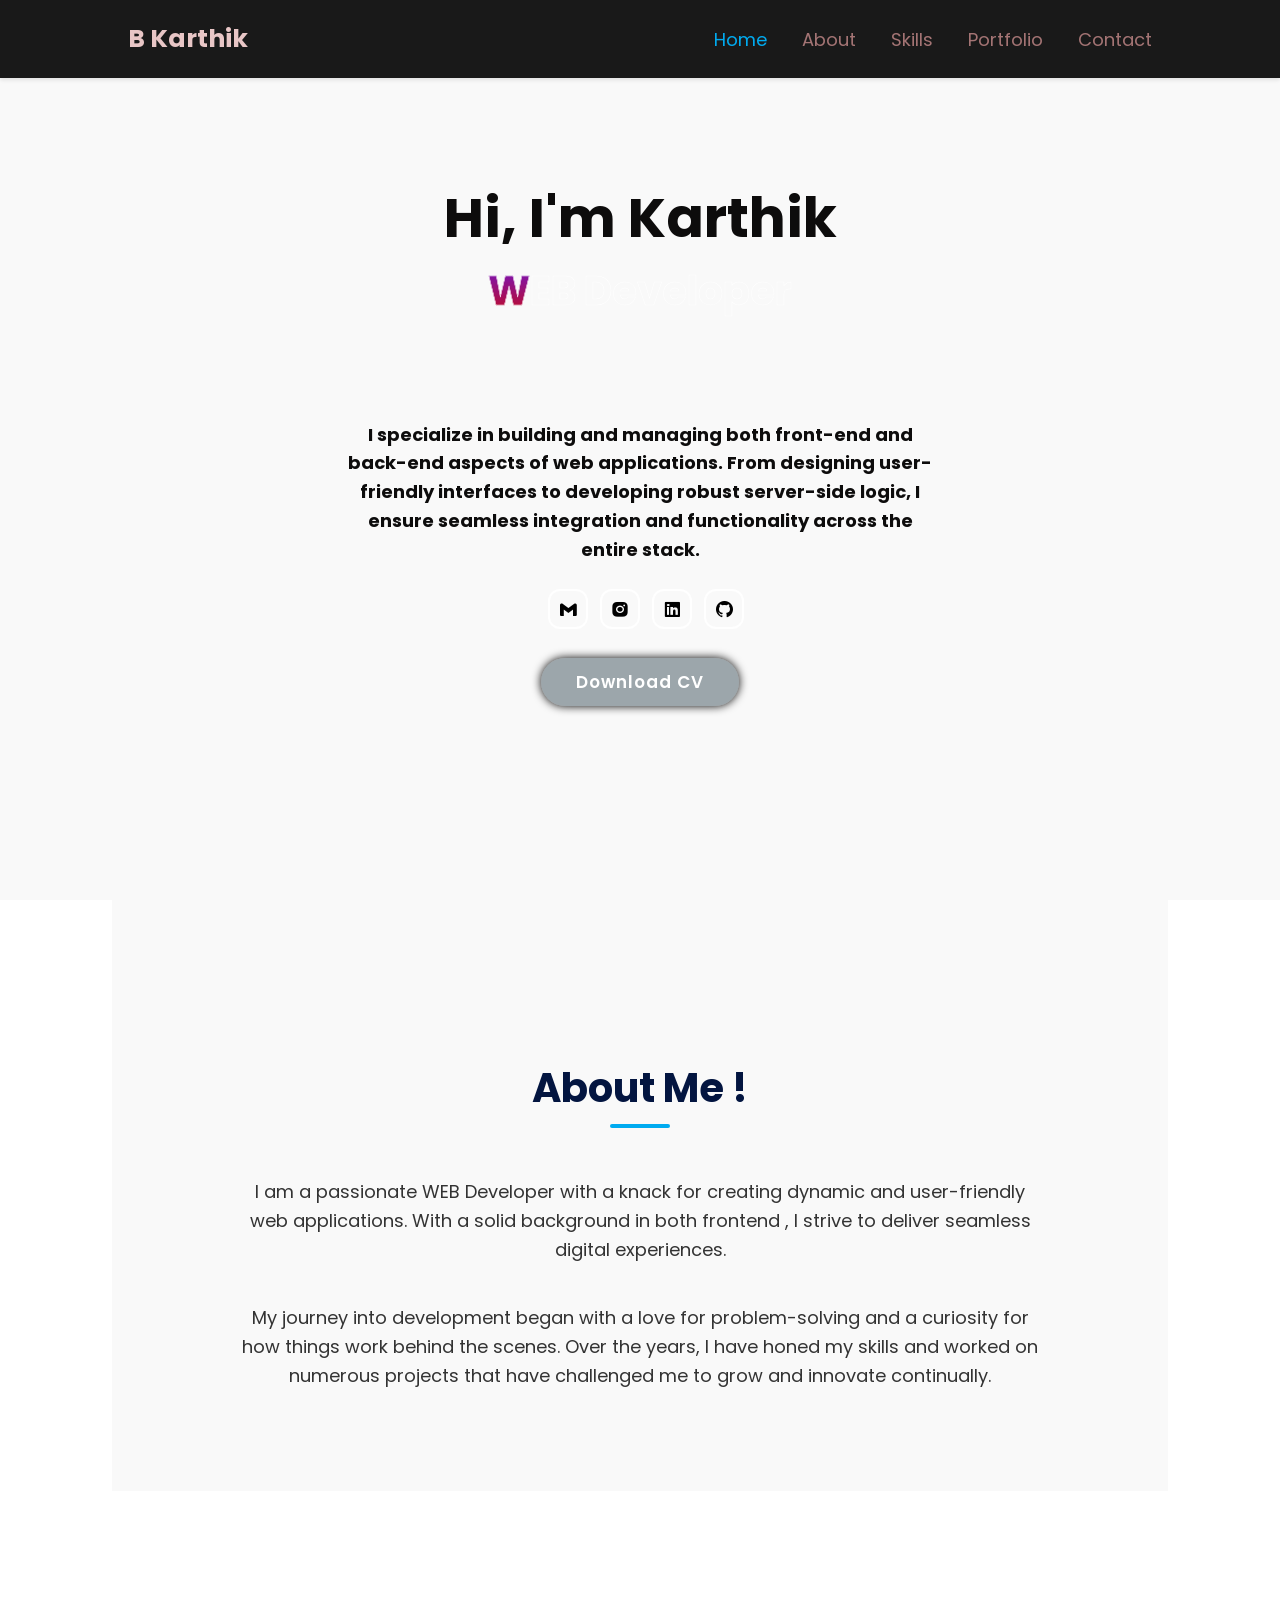
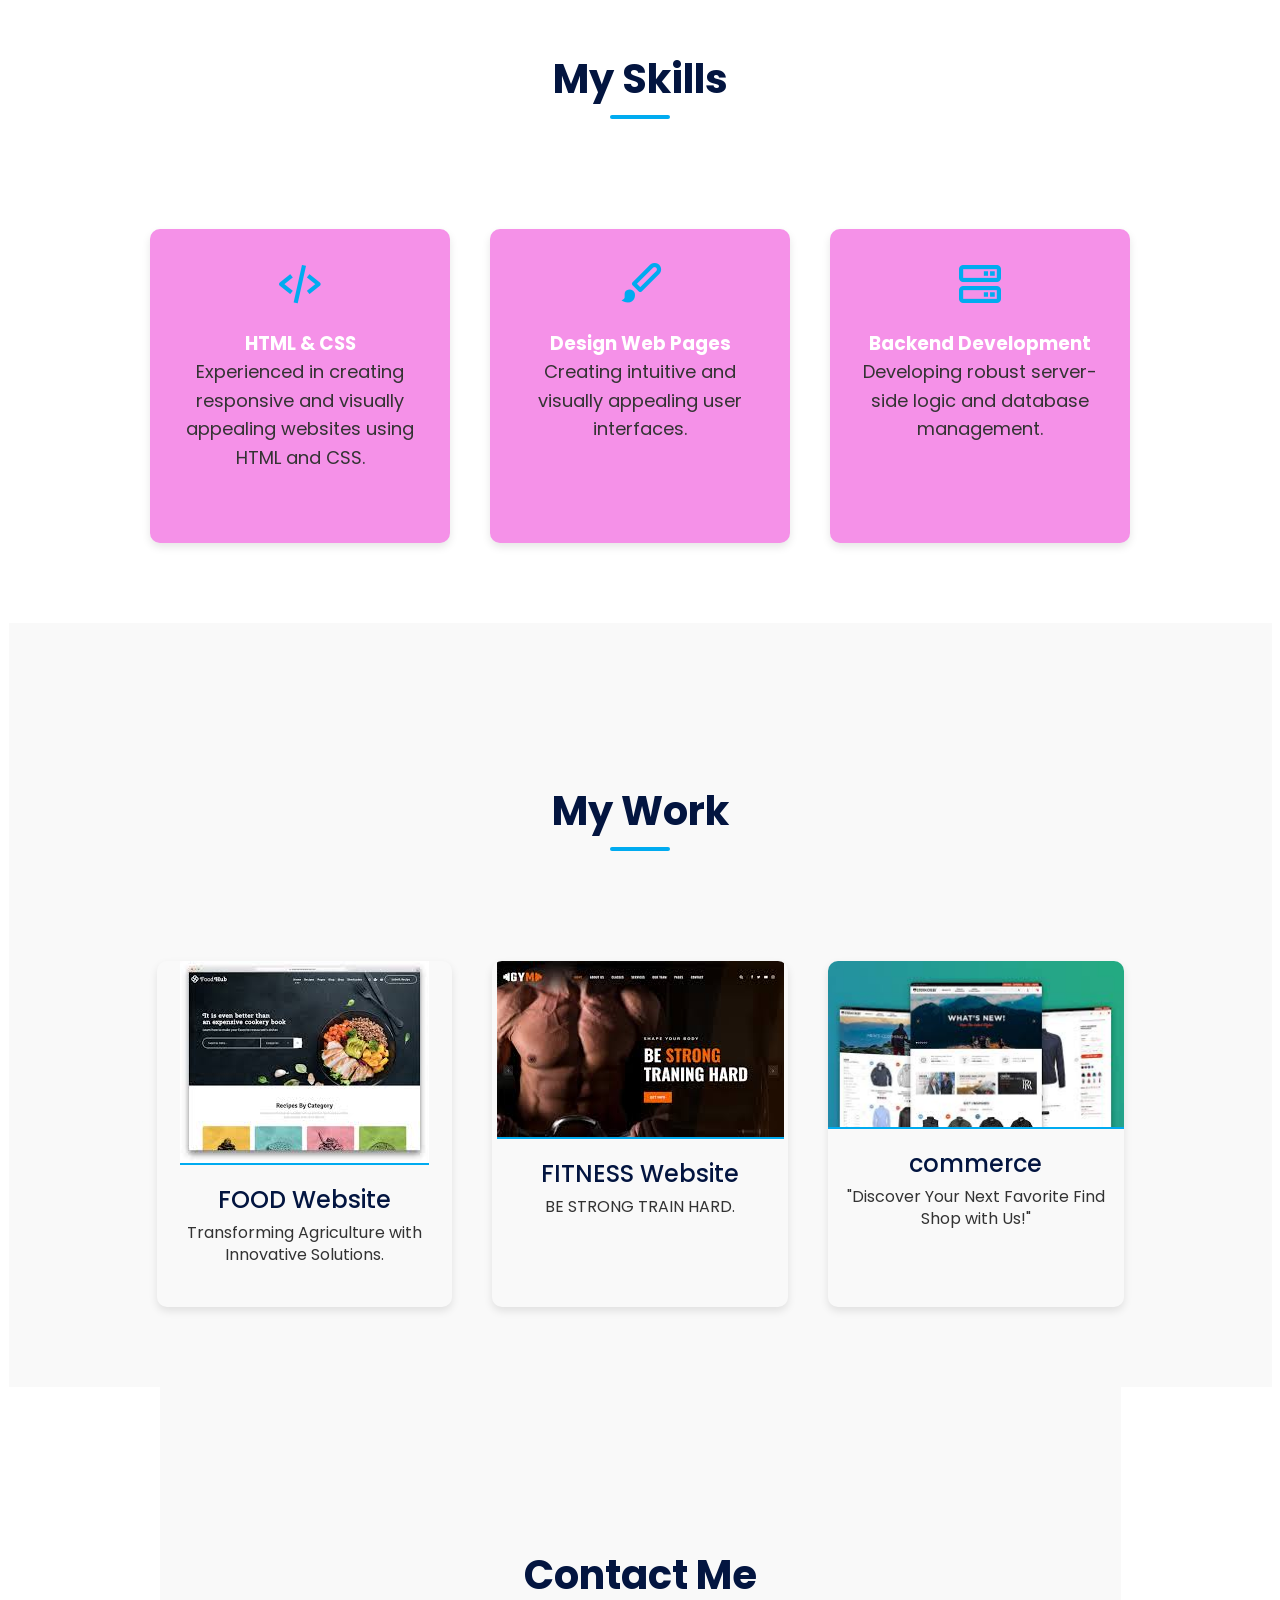
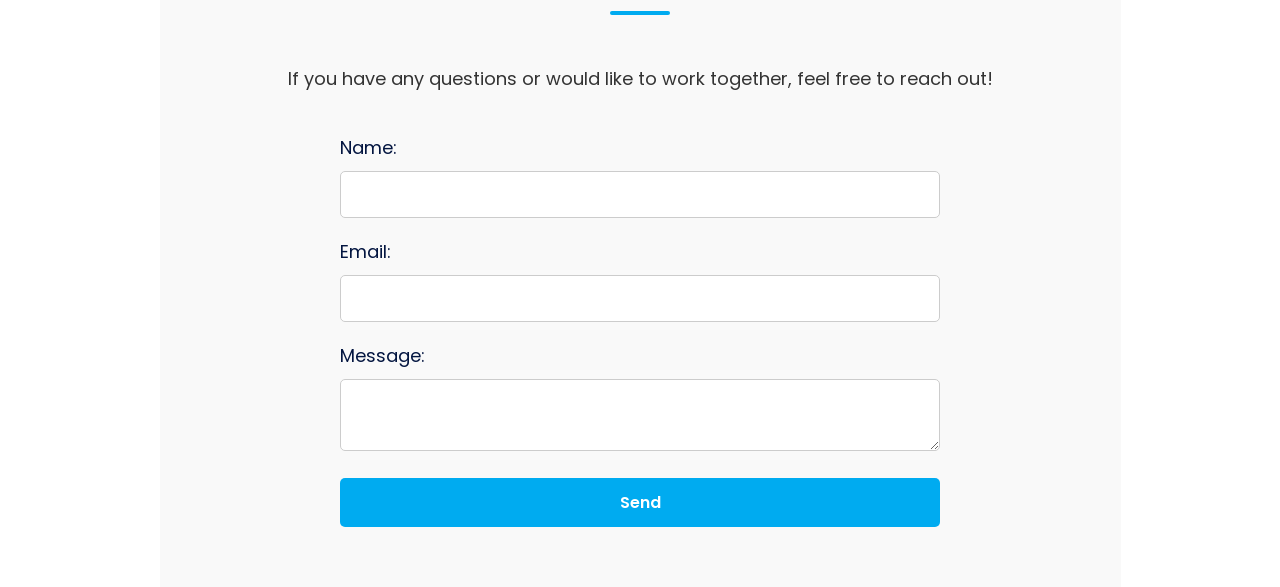
<file: index.html>
<!DOCTYPE html>
<html lang="en">
<head>
    <meta charset="UTF-8">
    <meta name="viewport" content="width=device-width, initial-scale=1.0">
    <title>Portfolio - KARTHIK .B</title>
    <link rel="stylesheet" href="portfolio.css">
    <link href='https://unpkg.com/boxicons@2.1.4/css/boxicons.min.css' rel='stylesheet'>
   
    <link href="https://fonts.googleapis.com/css2?family=Poppins:wght@300;400;500;600;700&display=swap" rel="stylesheet">
    
</head>
<body>
    <header class="header">
        <div class="logo"><b>B </b>Karthik</div>
        <nav class="navbar">
            <a href="#home" class="active">Home</a>
            <a href="#about">About</a>
            <a href="#services">Skills</a>
            <a href="#portfolio">Portfolio</a>
            <a href="#contact">Contact</a>
        </nav>
    </header>

    <section id="home" class="home">
        <div class="home-img">
           
        </div>
        <div class="home-content">
            <h1>Hi, I'm Karthik</h1>
            <h3>WEB Developer</h3>
            <h4>I specialize in building and managing both front-end and back-end aspects of web applications. From designing user-friendly interfaces to developing robust server-side logic, I ensure seamless integration and functionality across the entire stack.</h4>
                   <div class="home-sci">
                    <a href="mailto:info@karthikbk1512004@gmail.com"><i class='bx bxl-gmail'></i></a>
                <a href="https://www.instagram.com/____.karthik.__/"><i class='bx bxl-instagram-alt'></i></a>
                <a href="https://www.linkedin.com/in/karthik-b-442656258/"><i class='bx bxl-linkedin-square'></i></a>
                <a href="https://github.com/KaRtH1K158"><i class='bx bxl-github'></i></a>
            </div>
            <a href="#" class="btn">Download CV</a>
        </div>
    </section>

    <section id="about" class="about">
        <h2>About Me !</h2>
        <p>I am a passionate WEB Developer with a knack for creating dynamic and user-friendly web applications. With a solid background in both frontend , I strive to deliver seamless digital experiences.</p>
        <p>My journey into development began with a love for problem-solving and a curiosity for how things work behind the scenes. Over the years, I have honed my skills and worked on numerous projects that have challenged me to grow and innovate continually.</p>
    </section>

    <section id="services" class="services">
        <h2>My Skills</h2>
        <div class="service-cards">
            <div class="service-card">
                <i class='bx bx-code-alt service-icon'></i>
                <h3>HTML & CSS</h3>
                <p>Experienced in creating responsive and visually appealing websites using HTML and CSS.</p>
            </div>
            <div class="service-card">
                <i class='bx bxs-paint service-icon'></i>
                <h3> Design Web Pages</h3>
                <p>Creating intuitive and visually appealing user interfaces.</p>
            </div>
            <div class="service-card">
                <i class='bx bx-server service-icon'></i>
                <h3>Backend Development</h3>
                <p>Developing robust server-side logic and database management.</p>
            </div>
        </div>
    </section>

    <section id="portfolio" class="portfolio">
        <h2 style="text-align: center;">My Work</h2>
        <div class="portfolio-grid">
            <div class="portfolio-item">
                <img src="[data-uri]" alt="Agri Website">
                <h3>FOOD Website</h3>
                <p>Transforming Agriculture with Innovative Solutions.</p>
            </div>
            <div class="portfolio-item">
                <img src="[data-uri]" alt="Static news web">
                <h3>FITNESS Website</h3>
                <p>BE STRONG TRAIN HARD.</p>
            </div>
            <div class="portfolio-item">
                <img src="[data-uri]" alt="E commerce">
                <h3> commerce</h3>
                <p>"Discover Your Next Favorite Find  Shop with Us!"</p>
            </div>
        </div>
    </section>

    <section id="contact" class="contact">
        <h2>Contact Me</h2>
        <p>If you have any questions or would like to work together, feel free to reach out!</p>
        <form action="mailto:your-email@example.com" method="post" enctype="text/plain">
            <label for="name">Name:</label>
            <input type="text" id="name" name="name" required>
            <label for="email">Email:</label>
            <input type="email" id="email" name="email" required>
            <label for="message">Message:</label>
            <textarea id="message" name="message" required></textarea>
            <input type="submit" value="Send">
        </form>
    </section>

</body>
</html>
</file>
<file: portfolio.css>
* {
    margin: 0;
    padding: 0;
    box-sizing: border-box;
    font-family: 'Poppins', sans-serif;
}

body {
    display: flex;
    flex-direction: column;
    align-items: center;
}

.header {
    position: fixed;
    top: 0;
    left: 0;
    width: 100%;
    padding: 20px 10%;
    background: rgba(0, 0, 0, 0.9);
    display: flex;
    justify-content: space-between;
    align-items: center;
    z-index: 1000;
    box-shadow: 0 2px 4px rgba(0, 0, 0, 0.1);
    transition: background 0.3s ease-in-out;
}

.logo {
    font-size: 25px;
    color: #e8c6c6;
    text-decoration: none;
    font-weight: 700;
    transition: text-shadow 0.3s ease;
}

.logo:hover {
    text-shadow: 0px 0px 10px #00abf0;
}

.navbar {
    display: flex;
    justify-content: center;
    align-items: center;
}

.navbar a {
    font-size: 18px;
    color: #a47474;
    text-decoration: none;
    font-weight: 400;
    margin-left: 35px;
    transition: color 0.3s ease;
}

.navbar a:hover,
.navbar a.active {
    color: #00abf0;
}

.home {
    display: flex;
    flex-direction: column;
    align-items: center;
    justify-content: center;
    text-align: center;
    min-height: 100vh;
    padding-top: 80px; /* Adjust for header height */
    width: 100%;
}

.home-content {
    max-width: 600px;
    color: #0d0c0c;
    text-align: center;
}

.home-content h1 {
    font-size: 55px;
    line-height: 1.2;
    margin-bottom: 10px;
}

.home-content h3 {
    font-size: 40px;
    color: transparent;
    -webkit-text-stroke: .5px #fff;
    background-image: linear-gradient(#6b16d4, #cd0b0b);
    background-repeat: no-repeat;
    -webkit-background-clip: text;
    background-position: -410px 0;
    animation: animateText 6s linear infinite;
}

@keyframes animateText {
    0%, 95%, 100% {
        background-position: -410px 0;
    }
    65%, 85% {
        background-position: 0 0;
    }
}

.home-content h4 {
    font-size: 18px;
    margin-top: 100px;
    line-height: 1.6;
}

.home-sci {
    margin: 25px 0 40px;
    display: flex;
    justify-content: center;
}

.home-sci a {
    display: inline-flex;
    justify-content: center;
    align-items: center;
    width: 40px;
    height: 40px;
    background: transparent;
    border: 2px solid #fff;
    border-radius: 30%;
    font-size: 20px;
    color: #000000;
    text-decoration: none;
    margin-left: 12px;
    transition: background 0.3s ease, color 0.3s ease, box-shadow 0.3s ease;
}

.home-sci a:hover {
    background: #6b16d4;
    color: #d219b7;
    border-color: #6b16d4;
    box-shadow: 0 0 10px #6e469f;
}

.btn {
    padding: 12px 35px;
    background: #011d2860;
    border-radius: 40px;
    font-size: 17px;
    color: #fff;
    text-decoration: none;
    font-weight: 600;
    letter-spacing: 1px;
    box-shadow: 0 0 10px #000000;
    transition: box-shadow 0.3s ease, transform 0.3s ease;
}

.btn:hover {
    box-shadow: none;
    transform: translateY(-5px);
}

section {
    padding: 100px 10%;
    background: #f9f9f9;
    position: relative;
    z-index: 1;
    text-align: center;
}

.about,
.services,
.portfolio,
.contact {
    background: #f9f9f9;
    padding-top: 10%;
    padding-bottom: 60px;
}

section h2 {
    font-size: 40px;
    color: #031540;
    margin-bottom: 20px;
    position: relative;
    display: inline-block;
    padding-bottom: 10px;
    margin-bottom: 50px;
    text-align: center;
}

section h2::after {
    content: '';
    width: 60px;
    height: 4px;
    background: #00abf0;
    position: absolute;
    bottom: 0;
    left: 50%;
    transform: translateX(-50%);
    border-radius: 2px;
}

section p {
    font-size: 18px;
    color: #333;
    max-width: 800px;
    margin: 0 auto 40px;
    line-height: 1.6;
}

.services {
    background: #fff;
}

.service-cards {
    display: flex;
    flex-wrap: wrap;
    justify-content: center;
    margin-top: 40px;
}

.service-card {
    background: #f591e8;
    color: #fff;
    padding: 30px 20px;
    margin: 20px;
    border-radius: 10px;
    text-align: center;
    flex: 1;
    min-width: 250px;
    max-width: 300px;
    transition: transform 0.3s ease, box-shadow 0.3s ease;
    box-shadow: 0 4px 8px rgba(0, 0, 0, 0.1);
}

.service-card:hover {
    transform: translateY(-10px);
    box-shadow: 0 8px 16px rgba(0, 0, 0, 0.2);
}

.service-icon {
    font-size: 50px;
    margin-bottom: 20px;
    color: #00abf0;
}

.service h3 {
    font-size: 24px;
    margin-bottom: 10px;
    font-weight: 500;
}

.service p {
    font-size: 16px;
    line-height: 1.6;
    font-weight: 300;
}

.portfolio-grid {
    display: flex;
    flex-wrap: wrap;
    justify-content: center;
    margin-top: 40px;
}

.portfolio-item {
    text-align: center;
    margin-bottom: 40px;
    flex: 1;
    min-width: 250px;
    max-width: 300px;
    margin: 20px;
    border-radius: 10px;
    overflow: hidden;
    box-shadow: 0 4px 8px rgba(0, 0, 0, 0.1);
    transition: transform 0.3s ease, box-shadow 0.3s ease;
}

.portfolio-item:hover {
    transform: translateY(-10px);
    box-shadow: 0 8px 16px rgba(0, 0, 0, 0.2);
}

.portfolio-item img {
    max-width: 100%;
    height: auto;
    border-bottom: 2px solid #00abf0;
}

.portfolio-item h3 {
    font-size: 24px;
    color: #031540;
    margin-top: 10px;
    font-weight: 500;
}

.portfolio-item p {
    font-size: 16px;
    color: #333;
    margin-top: 5px;
    line-height: 1.4;
}

.contact form {
    max-width: 600px;
    margin: 0 auto;
    text-align: left;
    margin-top: 40px;
}

.contact form label {
    font-size: 18px;
    color: #031540;
    display: block;
    margin-top: 20px;
}

.contact form input,
.contact form textarea {
    width: 100%;
    padding: 10px;
    margin-top: 10px;
    border: 1px solid #ccc;
    border-radius: 5px;
    font-size: 16px;
    transition: border-color 0.3s ease;
}

.contact form input:focus,
.contact form textarea:focus {
    border-color: #00abf0;
    outline: none;
}

.contact form input[type="submit"] {
    background: #00abf0;
    color: #fff;
    border: none;
    cursor: pointer;
    transition: background 0.3s ease;
    padding: 12px 20px;
    font-weight: 600;
    border-radius: 5px;
    margin-top: 20px;
    font-size: 16px;
}

.contact form input[type="submit"]:hover {
    background: #008dcf;
}

@media (max-width: 768px) {
    .home {
        flex-direction: column-reverse;
    }

    .home-content h1 {
        font-size: 40px;
    }

    .home-content h3 {
        font-size: 30px;
    }

    .home-content h4 {
        font-size: 16px;
    }

    .service-cards,
    .portfolio-grid {
        flex-direction: column;
        align-items: center;
    }
}

@media (max-width: 480px) {
    .header {
        padding: 15px 5%;
    }

    .logo {
        font-size: 22px;
    }

    .navbar a {
        font-size: 16px;
        margin-left: 20px;
    }

    .home-content h1 {
        font-size: 35px;
    }

    .home-content h3 {
        font-size: 28px;
    }

    .home-content h4 {
        font-size: 14px;
    }
}

.h2 {
    justify-content: center;
    text-align: center;
}

h2 {
    margin-top: 30px;
    text-align: center;
}
</file>
